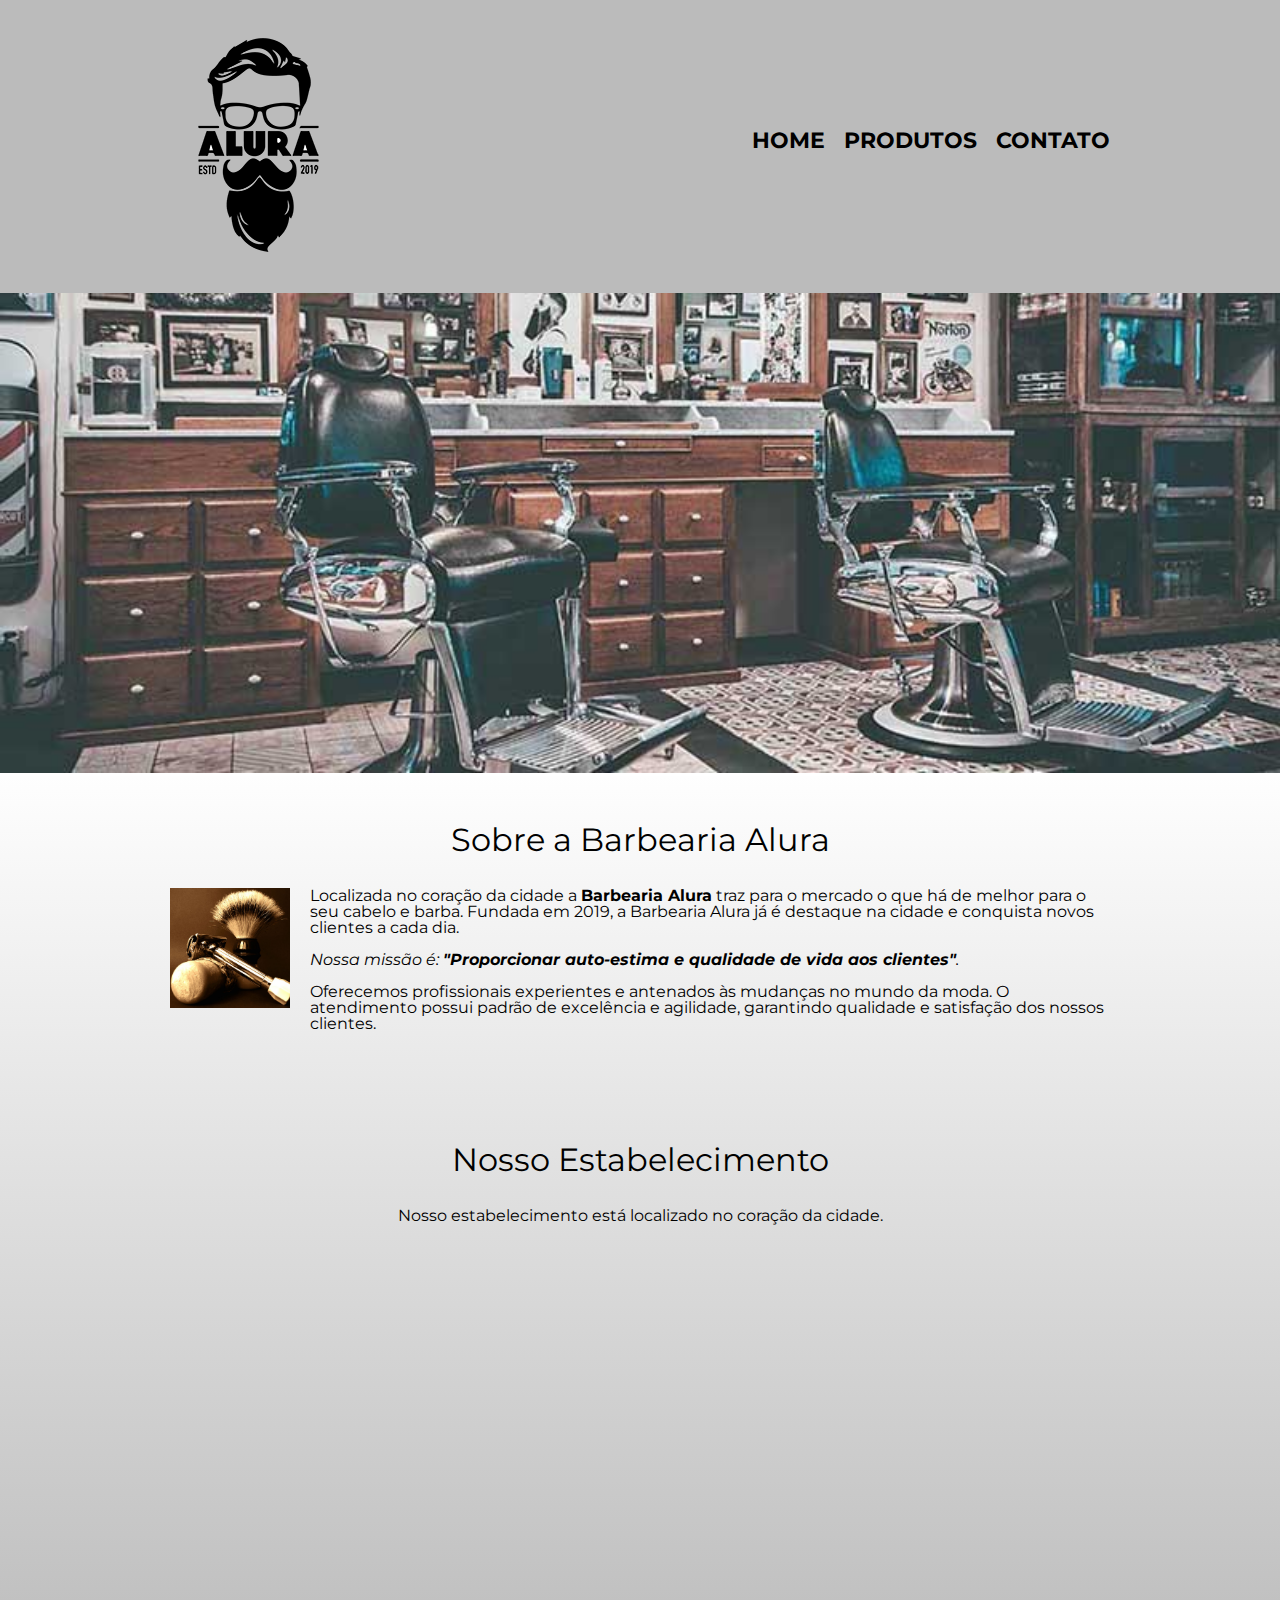
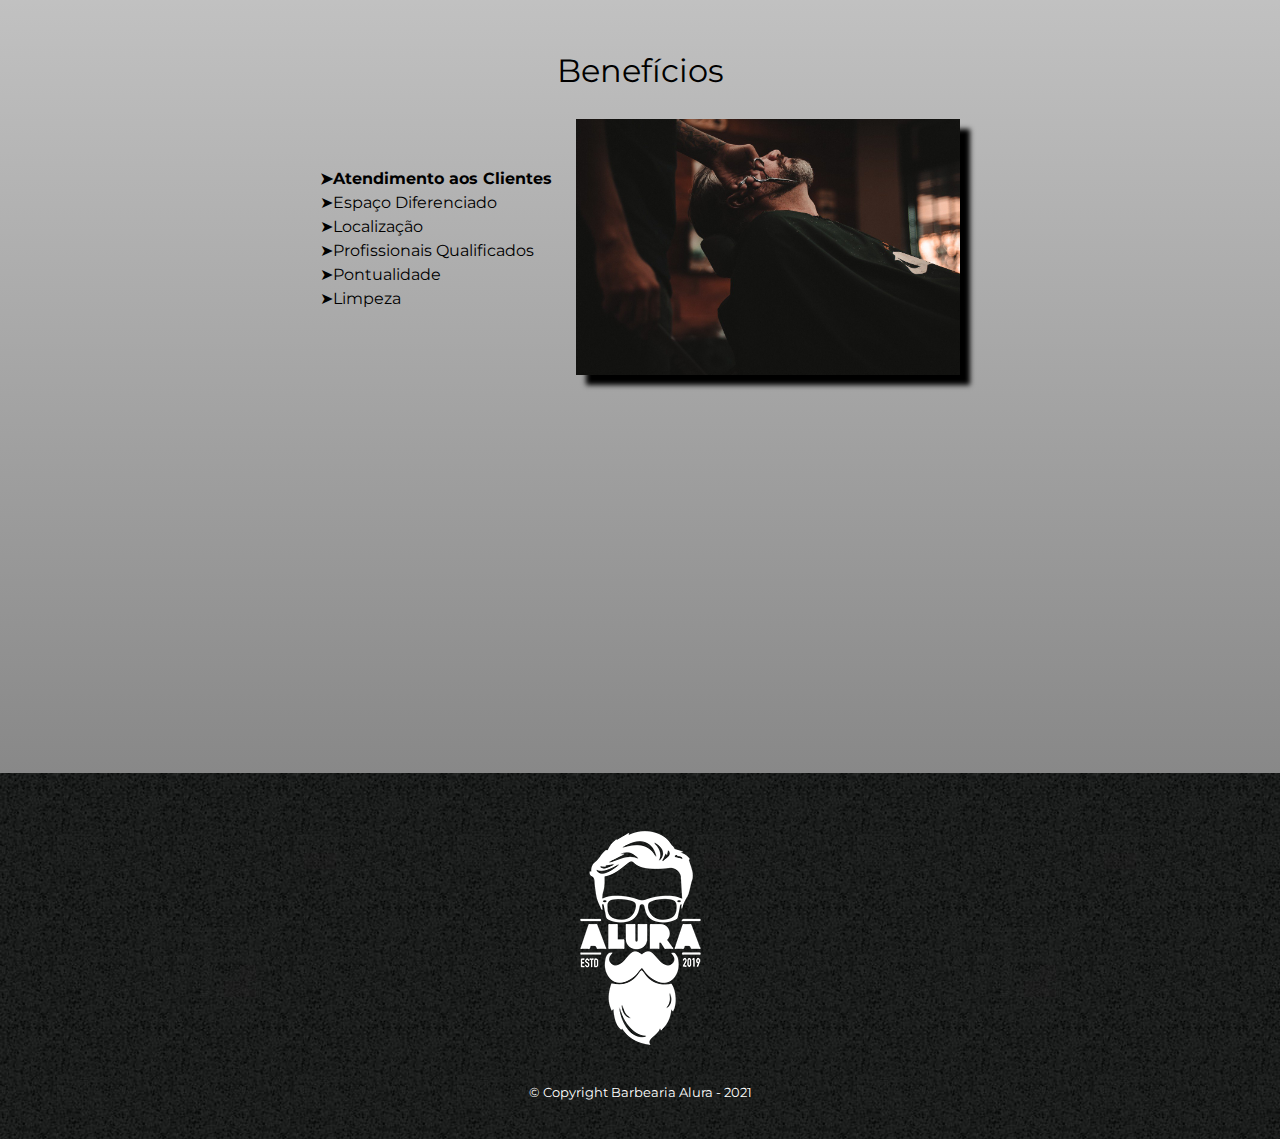
<file: index.html>
<!DOCTYPE html>
<html lang="pt-br">
<head>
    <meta charset="UTF-8">
    <meta http-equiv="X-UA-Compatible" content="IE=edge">
    <meta name="viewport" content="width=device-width, initial-scale=1.0">
    <link rel="stylesheet" href="reset.css">
    <link rel="stylesheet" href="style.css">
    <link rel="stylesheet" href="index.css">
    <link rel="preconnect" href="https://fonts.googleapis.com">
    <link rel="preconnect" href="https://fonts.gstatic.com" crossorigin>
    <link href="https://fonts.googleapis.com/css2?family=Montserrat:wght@100;400;700&display=swap" rel="stylesheet">
    <title>Barbearia Alura</title>
</head>
<body>
    <header>
        <div class="caixa">
            <h1><img src="logo.png" alt="Logotipo da Barbearia Alura"></h1>
            <nav>
                <ul>
                    <li><a href="index.html">Home</a></li>
                    <li><a href="produtos.html">Produtos</a></li>
                    <li><a href="contato.html">Contato</a></li>
                </ul>
            </nav>
        </div>
    </header>

    <img class="banner" src="banner.jpg" alt="Banner do Site">
    
    <main>
        <section class="principal">
            <h2 class="titulo-principal">Sobre a Barbearia Alura</h2>

            <img src="utensilios.jpg" alt="Utensílios be um barbeiro" class="utensilios">

            <p>Localizada no coração da cidade a <strong>Barbearia Alura</strong> traz para o mercado o que há de melhor para o seu cabelo e barba. Fundada em 2019, a Barbearia Alura já é destaque na cidade e conquista novos clientes a cada dia.</p>
            <p><em>Nossa missão é: <strong id="missao">"Proporcionar auto-estima e qualidade de vida aos clientes"</strong>.</em></p>
            <p>Oferecemos profissionais experientes e antenados às mudanças no mundo da moda. O atendimento possui padrão de excelência e agilidade, garantindo qualidade e satisfação dos nossos clientes.</p>
        </section>

        <section class="mapa">
            <h3 class="titulo-principal">Nosso Estabelecimento</h3>
            <p>Nosso estabelecimento está localizado no coração da cidade.</p>
            <div class="mapa-conteudo">
                <iframe src="https://www.google.com/maps/embed?pb=!1m18!1m12!1m3!1d457.0556610042959!2d-46.632661282555745!3d-23.58835815698563!2m3!1f0!2f0!3f0!3m2!1i1024!2i768!4f13.1!3m3!1m2!1s0x94ce5a2b2ed7f3a1%3A0xab35da2f5ca62674!2sCaelum%20-%20Escola%20de%20Tecnologia!5e0!3m2!1spt-BR!2sbr!4v1625776655149!5m2!1spt-BR!2sbr" width="100%" height="300" style="border:0;" allowfullscreen="" loading="lazy"></iframe>
            </div>
        </section>

        <section class="beneficios">
            <h3 class="titulo-principal">Benefícios</h3>

            <div class="conteudo-beneficios">
                <ul class="lista beneficios">
                    <li class="itens">Atendimento aos Clientes</li>
                    <li class="itens">Espaço Diferenciado</li>
                    <li class="itens">Localização</li>
                    <li class="itens">Profissionais Qualificados</li>
                    <li class="itens">Pontualidade</li>
                    <li class="itens">Limpeza</li>
                </ul>
                <img src="beneficios.jpg" alt="Imagem Ilustrativa de um Cliente" class="imagem-beneficios">
            </div>

            <div class="video">
                <iframe width="560" height="315" src="https://www.youtube.com/embed/wcVVXUV0YUY" title="YouTube video player" frameborder="0" allow="accelerometer; autoplay; clipboard-write; encrypted-media; gyroscope; picture-in-picture" allowfullscreen></iframe>
            </div>
        </section>
    </main>
    
    <footer>
        <img src="logo-branco.png" alt="Logotipo branca">
        <p class="copyright">&copy; Copyright Barbearia Alura - 2021</p>
    </footer>
</body>
</html>
</file>
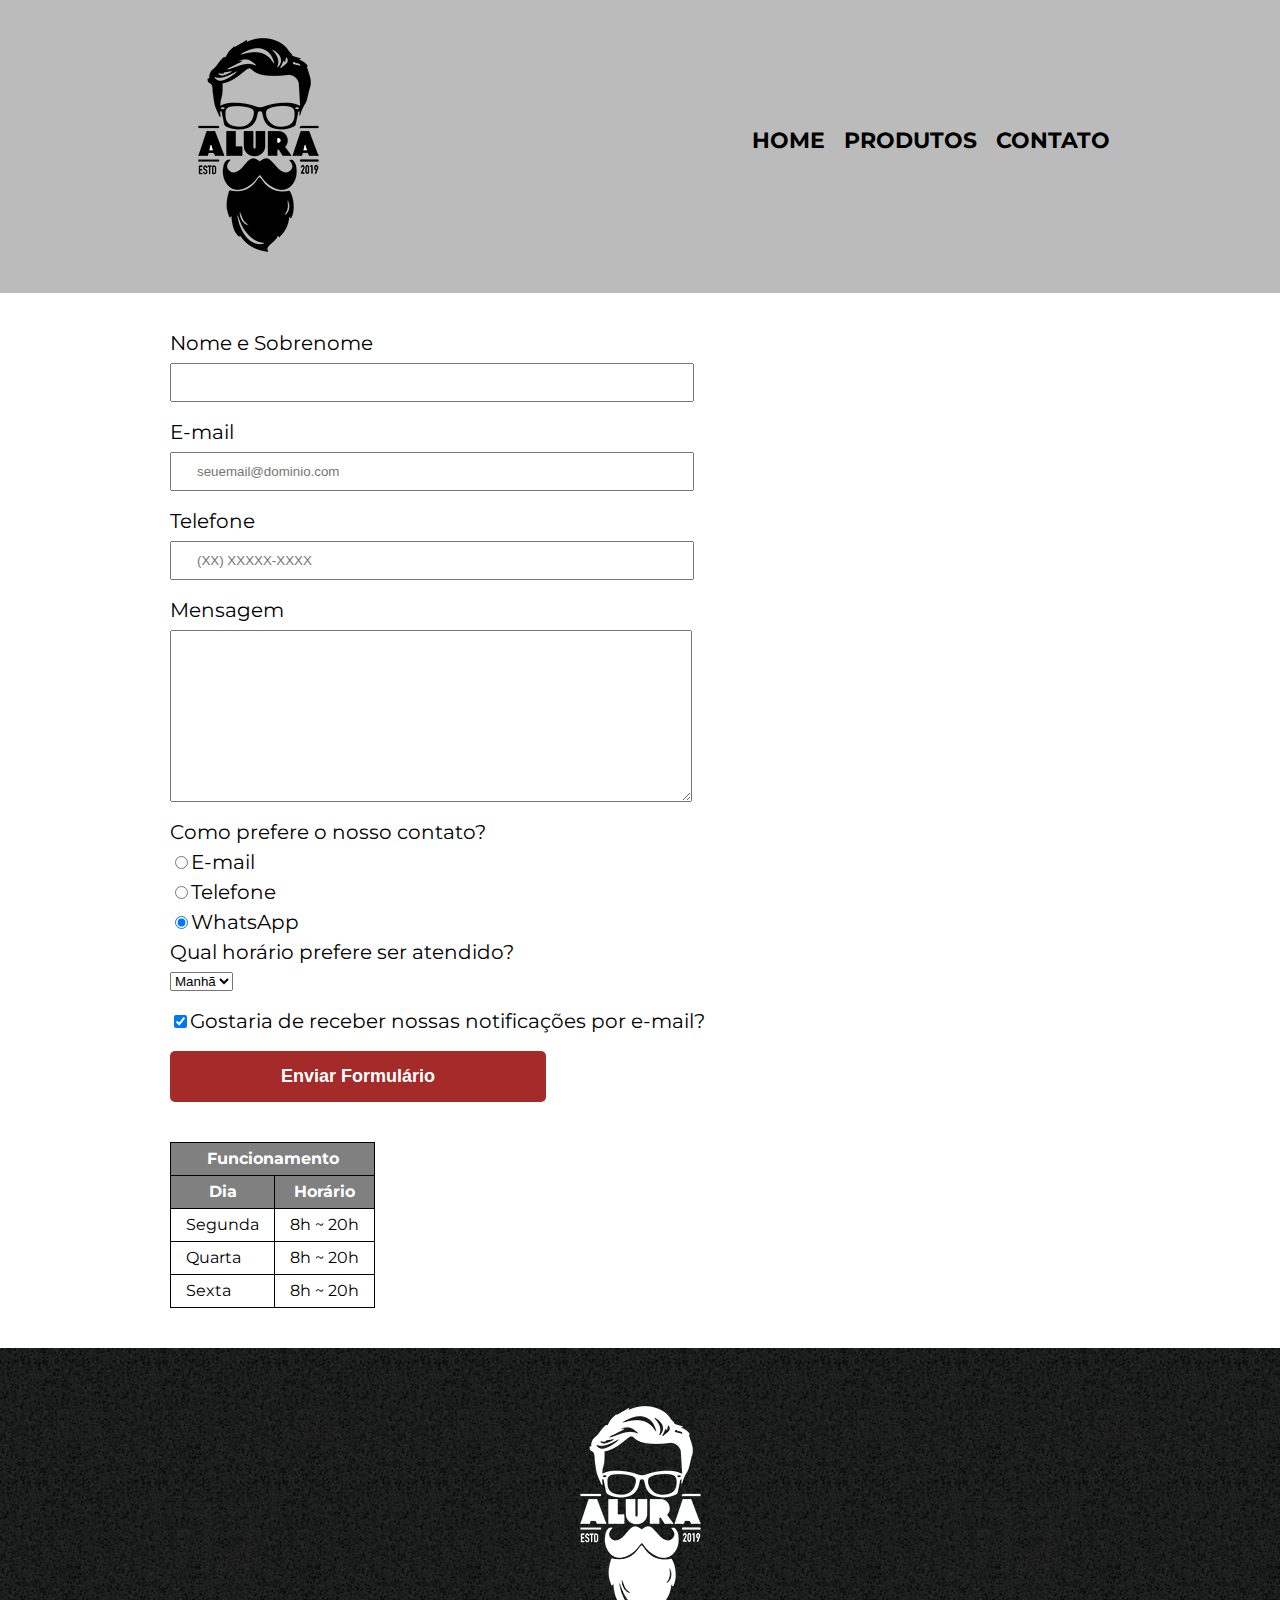
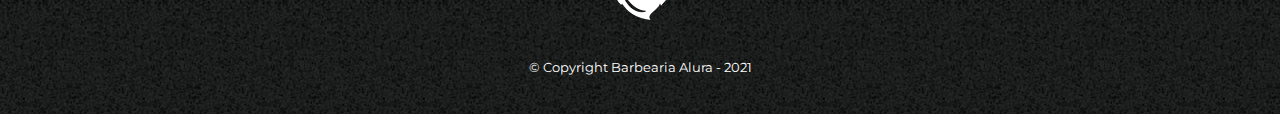
<file: contato.html>
<!DOCTYPE html>
<html lang="en">
<head>
    <meta charset="UTF-8">
    <meta http-equiv="X-UA-Compatible" content="IE=edge">
    <meta name="viewport" content="width=device-width, initial-scale=1.0">
    <link rel="stylesheet" href="reset.css">
    <link rel="stylesheet" href="style.css">
    <link rel="stylesheet" href="contato.css">
    <link rel="preconnect" href="https://fonts.googleapis.com">
    <link rel="preconnect" href="https://fonts.gstatic.com" crossorigin>
    <link href="https://fonts.googleapis.com/css2?family=Montserrat:wght@100;400;700&display=swap" rel="stylesheet">
    <title>Contato - Barbearia Alura</title>
</head>
<body>
    <header>
        <div class="caixa">
            <h1><img src="logo.png" alt="Logotipo da Barbearia Alura"></h1>
            <nav>
                <ul>
                    <li><a href="index.html">Home</a></li>
                    <li><a href="produtos.html">Produtos</a></li>
                    <li><a href="contato.html">Contato</a></li>
                </ul>
            </nav>
        </div>
    </header>

    <main>
        <form>
            <label for="nomeSobrenome">Nome e Sobrenome</label>
            <input class="input-padrao" type="text" id="nomeSobrenome" required>

            <label for="email">E-mail</label>
            <input class="input-padrao" type="email" id="email" required placeholder="seuemail@dominio.com">
            
            <label for="telefone">Telefone</label>
            <input class="input-padrao" type="tel" id="telefone" required placeholder="(XX) XXXXX-XXXX">

            <label for="mensagem">Mensagem</label>
            <textarea class="input-padrao" id="mensagem" rows="10" required></textarea>

            <fieldset>
                <legend>Como prefere o nosso contato?</legend>

                <label for="radio-email"><input type="radio" name="contato" value="email" id="radio-email">E-mail</label>     

                <label for="radio-telefone"><input type="radio" name="contato" value="telefone" id="radio-telefone">Telefone</label>
                
                <label for="radio-whatsapp"><input type="radio" name="contato" value="whatsapp" id="radio-whatsapp" checked>WhatsApp</label>
            </fieldset>
    
            <fieldset>
                <legend>Qual horário prefere ser atendido?</legend>
                <select>
                    <option>Manhã</option>
                    <option>Tarde</option>
                    <option>Noite</option>
                </select>
            </fieldset>

            <label class="checkbox"><input type="checkbox" checked>Gostaria de receber nossas notificações por e-mail?</label>

            <input type="submit" value="Enviar Formulário" class="enviar">
        </form>

        <table>
            <thead>
                <tr>
                    <th colspan="2">Funcionamento</th>
                </tr>
                <tr>
                    <th>Dia</th>
                    <th>Horário</th>
                </tr>
            </thead>
            <tbody>
                <tr>
                    <td>Segunda</td> 
                    <td>8h ~ 20h</td>
                </tr>
                <tr>
                    <td>Quarta</td>
                    <td>8h ~ 20h</td>
                </tr>   
                <tr>
                    <td>Sexta</td>
                    <td>8h ~ 20h</td>
                </tr>
            </tbody>
        </table>
    </main>

    <footer>
        <img src="logo-branco.png" alt="Logotipo da Barbearia Alura">
        <p class="copyright">&copy; Copyright Barbearia Alura - 2021</p>
    </footer>
</body>
</html>
</file>
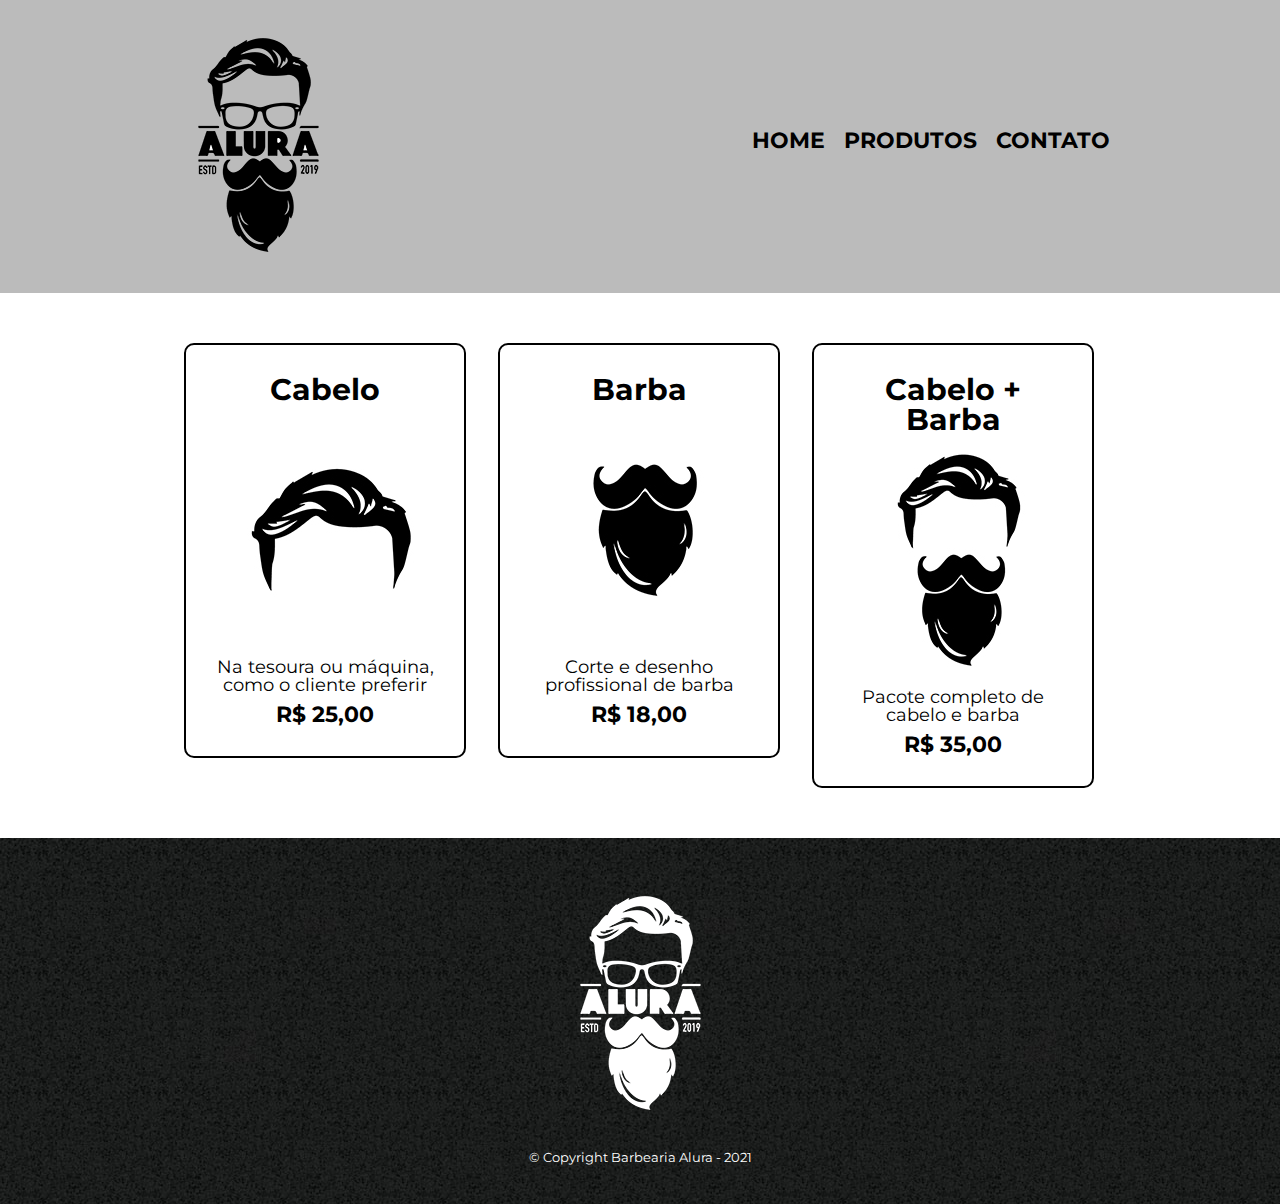
<file: produtos.html>
<!DOCTYPE html>
<html lang="PT-br">
    <head>
        <meta charset="UTF-8">
        <link rel="stylesheet" href="reset.css">
        <link rel="stylesheet" href="style.css">
        <link rel="stylesheet" href="produtos.css">
        <link rel="preconnect" href="https://fonts.googleapis.com">
        <link rel="preconnect" href="https://fonts.gstatic.com" crossorigin>
        <link href="https://fonts.googleapis.com/css2?family=Montserrat:wght@100;400;700&display=swap" rel="stylesheet">    
        <title>Produtos - Barbearia Alura</title>
    </head>
    <body>
        <header>
            <div class="caixa">
                <h1><img src="logo.png" alt="Logotipo da Barbearia Alura"></h1>
                <nav>
                    <ul>
                        <li><a href="index.html">Home</a></li>
                        <li><a href="produtos.html">Produtos</a></li>
                        <li><a href="contato.html">Contato</a></li>
                    </ul>
                </nav>
            </div>
        </header>

        <main>
            <ul class="produtos">
                <li>
                    <h2>Cabelo</h2>
                    <img src="cabelo.jpg" alt="Ícone Cabelo">
                    <p class="produto-descricao">Na tesoura ou máquina, como o cliente preferir</p>
                    <p class="produto-preco">R$ 25,00</p>
                </li>
                <li>
                    <h2>Barba</h2>
                    <img src="barba.jpg" alt="Ícone Barba">
                    <p class="produto-descricao">Corte e desenho profissional de barba</p>
                    <p class="produto-preco">R$ 18,00</p>
                </li>
                <li>
                    <h2>Cabelo + Barba</h2>
                    <img src="cabelo+barba.jpg" alt="Ícone Cabelo e Barba">
                    <p class="produto-descricao">Pacote completo de cabelo e barba</p>
                    <p class="produto-preco">R$ 35,00</p>
                </li>
            </ul>
        </main>

        <footer>
            <img src="logo-branco.png" alt="Logotipo branca">
            <p class="copyright">&copy; Copyright Barbearia Alura - 2021</p>
        </footer>
    </body>
</html>
</file>
<file: style.css>
body {
    font-family: 'Montserrat', sans-serif;
}

header {
    background-color: #BBBBBB;
    padding: 20px 0;
}

.caixa {
    position: relative;
    width: 940px;
    margin: 0 auto;
}

nav {
    position: absolute;
    top: 110px;
    right: 0; 
}

nav li {
    display: inline;
    margin: 0 0 0 15px;
}

nav a {
    text-transform: uppercase;
    color: #000000;
    font-weight: bold;
    font-size: 22px;
    text-decoration: none;
    transition: all .3s;
}

nav a:hover {
    color: brown;
    border-bottom: 2px solid brown;
}

footer {
    text-align: center;
    background-image: url("bg.jpg");
    padding: 40px 0;
}

.copyright {
    color: white;
    font-size: 13px;
    margin: 20px 0 0;
}
</file>
<file: index.css>
main {
    background: linear-gradient(#FEFEFE, #888888);
}

.banner {
    width: 100%;
}

.titulo-principal {
    text-align: center;
    font-size: 2em;
    margin-bottom: 2rem;
    clear: left;
}

.utensilios {
    width: 120px;
    float: left;
    margin: 0 20px 20px 0;
}

.principal {
    padding: 3em 0;
    width: 940px;
    margin: 0 auto;
}

.principal p {
    margin: 0 0 1em;
}

.principal strong {
    font-weight: bold;
}

.principal em {
    font-style: italic;
}

.mapa {
    padding: 3em 0;
}

.mapa p {
    margin: 0 0 2em;
    text-align: center;
}

.mapa-conteudo {
    width: 940px;
    margin: 0 auto;
}

.beneficios {
    padding: 3em 0;
}

.conteudo-beneficios {
    display: flex;
    width: 640px;
    margin: 0 auto;
}

.lista-beneficios {
    width: 40%;
    display: inline-block;
    vertical-align: top;
}

.itens {
    line-height: 1.5;
}

.itens:before {
    content: "\27A4";
}

.itens:first-child {
    font-weight: bold;
}

.imagem-beneficios {
    width: 60%;
    margin-left: auto;
    transition: 0.4s;
    box-shadow: 10px 10px 5px black;
}

.imagem-beneficios:hover {
    transform: translate(10px, 10px);
    box-shadow: 0px 0px black;
    opacity: 0.7;
}

.video {
    width: 560px;
    margin: 1em auto;
}

@media screen and (max-width: 480px) {
    .caixa, .principal, .conteudo-beneficios, .mapa-conteudo, .video {
        width: auto;
    }

    h1 {
        text-align: center;
    }

    nav {
        position: static;
    }

    .lista-beneficios, .imagem-beneficios {
        width: 100%;
    }
}
</file>
<file: contato.css>
main {
    width: 940px;
    margin: 0 auto;
}

form {
    margin: 40px 0;
}

form label, form legend {
    display: block;
    font-size: 20px;
    margin: 0 0 10px;
}

.input-padrao {
    display: block;
    margin: 0 0 20px;
    padding: 10px 25px;
    width: 50%;
}

.checkbox {
    margin: 20px 0;
}

.enviar {
    width: 40%;
    padding: 15px 0;
    background-color: brown;
    color: white;
    font-weight: bold;
    font-size: 18px;
    border: none;
    border-radius: 5px;
    transition: 0.5s all;
    cursor: pointer;
}

.enviar:hover {
    background-color: rgb(97, 25, 25);
    transform: translate(10px);
}

table {
    margin: 20px 0 40px;
}

thead {
    background-color: gray;
    color: white;
    font-weight: bold;
}

td, th {
    border: 1px solid black;
    padding: 8px 15px;
}
</file>
<file: produtos.css>
.produtos {
    width: 940px;
    margin: 0 auto;
    padding: 50px 0;
}

.produtos li {
    display: inline-block;
    text-align: center;
    width: 30%;
    vertical-align: top;
    margin: 0 1.5%;
    padding: 30px 20px;
    border:  2px solid black;
    border-radius: 10px;
    box-sizing: border-box;
    transition: all .3s;
}

.produtos li:hover {
    border-color: brown;
}

.produtos li:hover h2 {
    transition: font-size .3s;
    font-size: 34px;
}

.produtos li:active {
    border-color: darkcyan;
}

.produtos h2 {
    font-size: 30px;
    font-weight: bold;
}

.produto-descricao {
    font-size: 18px;
}

.produto-preco {
    font-size: 22px;
    font-weight: bold;
    margin: 10px 0 0;
}
</file>
